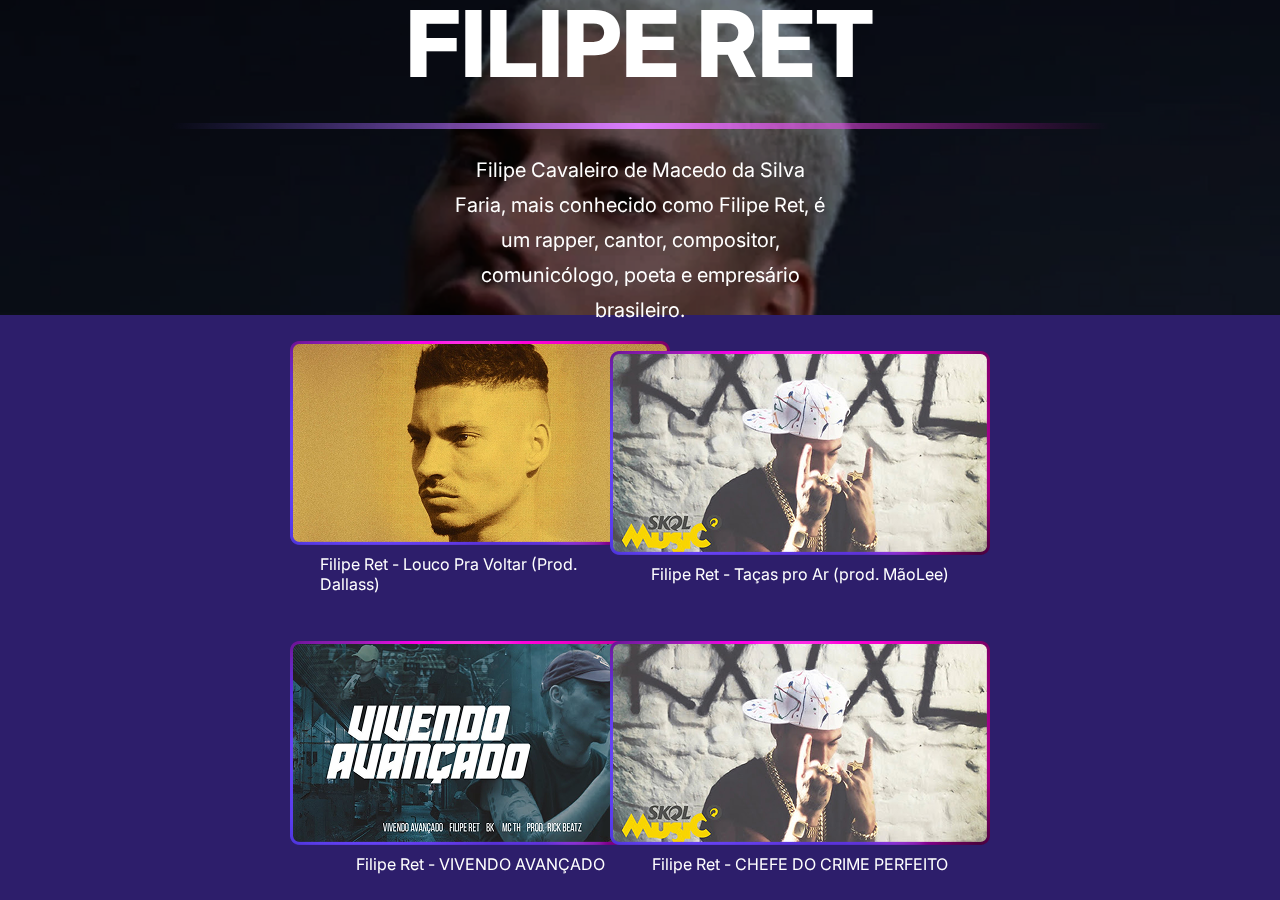
<file: parteAndre/index.html>
<!DOCTYPE html>
<html lang="en">
<head>
    <meta charset="UTF-8">
    <meta name="viewport" content="width=device-width, initial-scale=1.0">
    <title>FILIPE RET</title>
    <link rel="stylesheet" href="style.css">
</head>
<body>
    <header>
        <h1 style="font-size: 92px;">FILIPE RET</h1>
        <img src="./img/Rectangle 1.png" alt="" srcset="">
        <p>Filipe Cavaleiro de Macedo da Silva Faria, mais conhecido como Filipe Ret, é um rapper, cantor, compositor, comunicólogo, poeta e empresário brasileiro.</p>
    </header>
    <main>
        <section>
            <div>
                <div class="imgBox">
                    <img id="btn3Dias" src="./img/loucoPRa.png" alt="" srcset="">
                    <p style="margin-top: 3%;">Filipe Ret - Louco Pra Voltar (Prod. Dallass)</p>
                </div>
                <div class="imgBox">
                    <img id="btnGoodNight" src="./img/tacas.png" alt="" srcset="">
                    <p style="margin-top: 3%;">Filipe Ret - Taças pro Ar (prod. MãoLee)</p>
                </div>
            </div>
            <div>
                <div class="imgBox">
                    <img id="btnCor" src="./img/avancado.png" alt="" srcset="">
                    <p style="margin-top: 3%;">Filipe Ret - VIVENDO AVANÇADO</p>
                </div>
                <div class="imgBox">
                    <img id="btnLetsGo" src="./img/tacas.png" alt="" srcset="">
                    <p style="margin-top: 3%;">Filipe Ret - CHEFE DO CRIME PERFEITO</p>
                </div>
            </div>
        </section>

        <section id="letsGo" class="Video">
            <div id="XletsGo" class="boxSVG">
                <svg xmlns="http://www.w3.org/2000/svg" fill="#FFFFF" viewBox="0 0 384 512"><path d="M376.6 84.5c11.3-13.6 9.5-33.8-4.1-45.1s-33.8-9.5-45.1 4.1L192 206 56.6 43.5C45.3 29.9 25.1 28.1 11.5 39.4S-3.9 70.9 7.4 84.5L150.3 256 7.4 427.5c-11.3 13.6-9.5 33.8 4.1 45.1s33.8 9.5 45.1-4.1L192 306 327.4 468.5c11.3 13.6 31.5 15.4 45.1 4.1s15.4-31.5 4.1-45.1L233.7 256 376.6 84.5z"/></svg>
            </div>
        <iframe id="letIframe" width="1280px" height="720px"
            src="https://www.youtube.com/embed/UaNXwmuMcmA?enablejsapi=1"
            title="YouTube video player" frameborder="0"
            allow="accelerometer; clipboard-write; encrypted-media; gyroscope; picture-in-picture; web-share"
            referrerpolicy="strict-origin-when-cross-origin" allowfullscreen></iframe>
        </section>

        <section id="goodnight" class="Video">
            <div id="Xgoodnight" class="boxSVG">
                <svg xmlns="http://www.w3.org/2000/svg" fill="#FFFFF" viewBox="0 0 384 512"><path d="M376.6 84.5c11.3-13.6 9.5-33.8-4.1-45.1s-33.8-9.5-45.1 4.1L192 206 56.6 43.5C45.3 29.9 25.1 28.1 11.5 39.4S-3.9 70.9 7.4 84.5L150.3 256 7.4 427.5c-11.3 13.6-9.5 33.8 4.1 45.1s33.8 9.5 45.1-4.1L192 306 327.4 468.5c11.3 13.6 31.5 15.4 45.1 4.1s15.4-31.5 4.1-45.1L233.7 256 376.6 84.5z"/></svg>
            </div>
        <iframe id="goodnightF" width="1280px" height="720px"
            src="https://www.youtube.com/embed/ALKqms9nMBc?enablejsapi=1"
            title="YouTube video player" frameborder="0"
            allow="accelerometer; clipboard-write; encrypted-media; gyroscope; picture-in-picture; web-share"
            referrerpolicy="strict-origin-when-cross-origin" allowfullscreen></iframe>
        </section>

        <section id="dias" class="Video">
            <div id="Xdias" class="boxSVG">
                <svg xmlns="http://www.w3.org/2000/svg" fill="#FFFFF" viewBox="0 0 384 512"><path d="M376.6 84.5c11.3-13.6 9.5-33.8-4.1-45.1s-33.8-9.5-45.1 4.1L192 206 56.6 43.5C45.3 29.9 25.1 28.1 11.5 39.4S-3.9 70.9 7.4 84.5L150.3 256 7.4 427.5c-11.3 13.6-9.5 33.8 4.1 45.1s33.8 9.5 45.1-4.1L192 306 327.4 468.5c11.3 13.6 31.5 15.4 45.1 4.1s15.4-31.5 4.1-45.1L233.7 256 376.6 84.5z"/></svg>
            </div>
        <iframe id="diasF" width="1280px" height="720px"
            src="https://www.youtube.com/embed/r37i7UGXlf0?enablejsapi=1"
            title="YouTube video player" frameborder="0"
            allow="accelerometer; clipboard-write; encrypted-media; gyroscope; picture-in-picture; web-share"
            referrerpolicy="strict-origin-when-cross-origin" allowfullscreen></iframe>
        </section>

        <section id="cor" class="Video">
            <div id="Xcor" class="boxSVG">
                <svg xmlns="http://www.w3.org/2000/svg" fill="#FFFFF" viewBox="0 0 384 512"><path d="M376.6 84.5c11.3-13.6 9.5-33.8-4.1-45.1s-33.8-9.5-45.1 4.1L192 206 56.6 43.5C45.3 29.9 25.1 28.1 11.5 39.4S-3.9 70.9 7.4 84.5L150.3 256 7.4 427.5c-11.3 13.6-9.5 33.8 4.1 45.1s33.8 9.5 45.1-4.1L192 306 327.4 468.5c11.3 13.6 31.5 15.4 45.1 4.1s15.4-31.5 4.1-45.1L233.7 256 376.6 84.5z"/></svg>
            </div>
        <iframe id="corF" width="1280px" height="720px"
            src="https://www.youtube.com/embed/ES7hPqTSY0s?enablejsapi=1"
            title="YouTube video player" frameborder="0"
            allow="accelerometer; clipboard-write; encrypted-media; gyroscope; picture-in-picture; web-share"
            referrerpolicy="strict-origin-when-cross-origin" allowfullscreen></iframe>
        </section>
    </main>

    <script src="./script.js"></script>
</body>
</html>
</file>
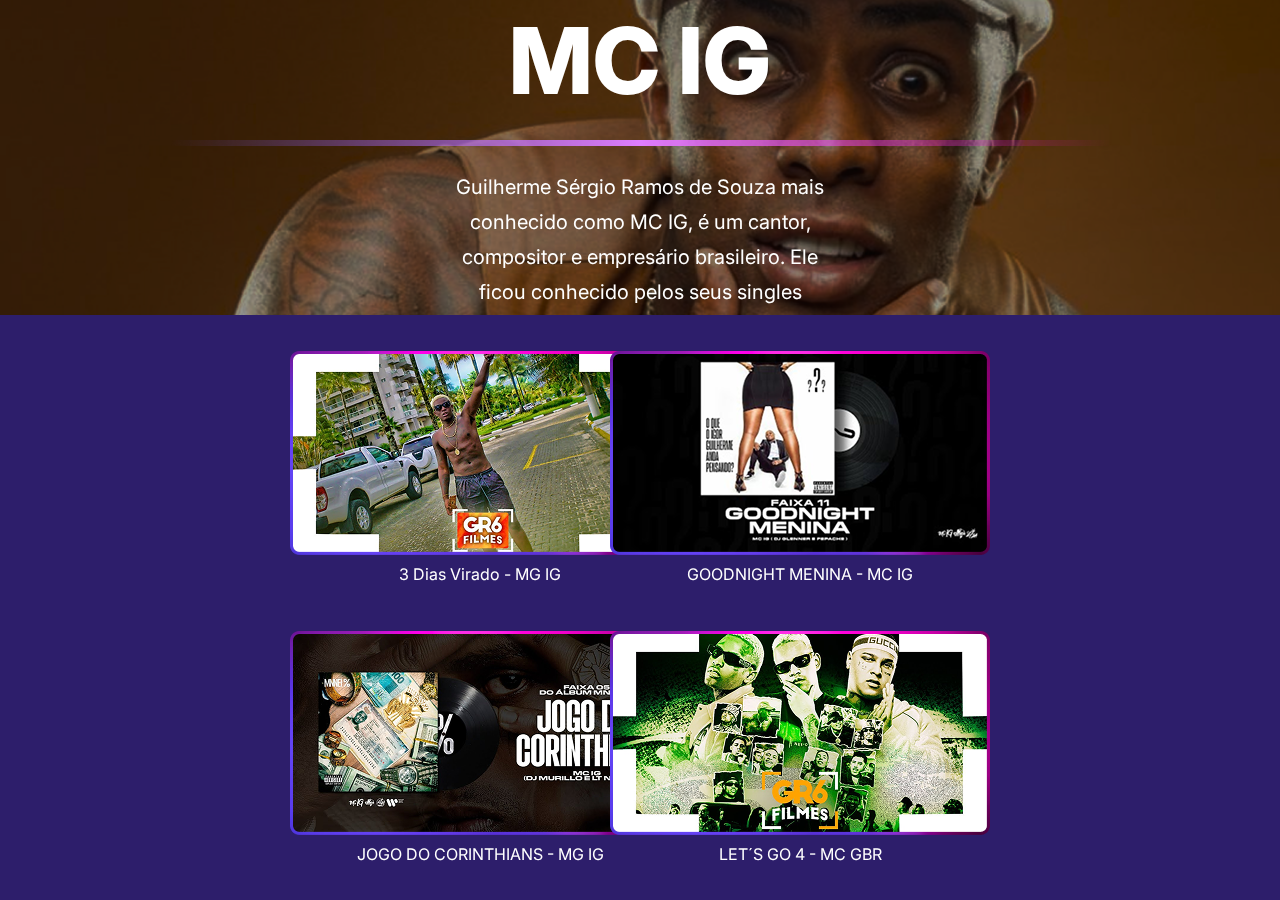
<file: parteCris/index.html>
<!DOCTYPE html>
<html lang="en">
<head>
    <meta charset="UTF-8">
    <meta name="viewport" content="width=device-width, initial-scale=1.0">
    <title>MC IG</title>
    <link rel="stylesheet" href="style.css">
</head>
<body>
    <header>
        <h1 style="font-size: 92px;">MC IG</h1>
        <img src="./img/Rectangle 1.png" alt="" srcset="">
        <p>Guilherme Sérgio Ramos de Souza mais conhecido como MC IG, é um cantor, compositor e empresário brasileiro. Ele ficou conhecido pelos seus singles</p>
    </header>
    <main>
        <section>
            <div>
                <div class="imgBox">
                    <img id="btn3Dias" src="./img/3dias.png" alt="" srcset="">
                    <p style="margin-top: 3%;">3 Dias Virado - MG IG</p>
                </div>
                <div class="imgBox">
                    <img id="btnGoodNight" src="./img/goodnitght.png" alt="" srcset="">
                    <p style="margin-top: 3%;">GOODNIGHT MENINA - MC IG</p>
                </div>
            </div>
            <div>
                <div class="imgBox">
                    <img id="btnCor" src="./img/jogoCorinthias.png" alt="" srcset="">
                    <p style="margin-top: 3%;">JOGO DO CORINTHIANS - MG IG</p>
                </div>
                <div class="imgBox">
                    <img id="btnLetsGo" src="./img/lets4.png" alt="" srcset="">
                    <p style="margin-top: 3%;">LET´S GO 4 - MC GBR</p>
                </div>
            </div>
        </section>

        <section id="letsGo" class="Video">
            <div id="XletsGo" class="boxSVG">
                <svg xmlns="http://www.w3.org/2000/svg" fill="#FFFFF" viewBox="0 0 384 512"><path d="M376.6 84.5c11.3-13.6 9.5-33.8-4.1-45.1s-33.8-9.5-45.1 4.1L192 206 56.6 43.5C45.3 29.9 25.1 28.1 11.5 39.4S-3.9 70.9 7.4 84.5L150.3 256 7.4 427.5c-11.3 13.6-9.5 33.8 4.1 45.1s33.8 9.5 45.1-4.1L192 306 327.4 468.5c11.3 13.6 31.5 15.4 45.1 4.1s15.4-31.5 4.1-45.1L233.7 256 376.6 84.5z"/></svg>
            </div>
        <iframe id="letIframe" width="1280px" height="720px"
            src="https://www.youtube.com/embed/zG5gWncAhls?enablejsapi=1"
            title="YouTube video player" frameborder="0"
            allow="accelerometer; clipboard-write; encrypted-media; gyroscope; picture-in-picture; web-share"
            referrerpolicy="strict-origin-when-cross-origin" allowfullscreen></iframe>
        </section>

        <section id="goodnight" class="Video">
            <div id="Xgoodnight" class="boxSVG">
                <svg xmlns="http://www.w3.org/2000/svg" fill="#FFFFF" viewBox="0 0 384 512"><path d="M376.6 84.5c11.3-13.6 9.5-33.8-4.1-45.1s-33.8-9.5-45.1 4.1L192 206 56.6 43.5C45.3 29.9 25.1 28.1 11.5 39.4S-3.9 70.9 7.4 84.5L150.3 256 7.4 427.5c-11.3 13.6-9.5 33.8 4.1 45.1s33.8 9.5 45.1-4.1L192 306 327.4 468.5c11.3 13.6 31.5 15.4 45.1 4.1s15.4-31.5 4.1-45.1L233.7 256 376.6 84.5z"/></svg>
            </div>
        <iframe id="goodnightF" width="1280px" height="720px"
            src="https://www.youtube.com/embed/ThEjvNFsWCY?enablejsapi=1"
            title="YouTube video player" frameborder="0"
            allow="accelerometer; clipboard-write; encrypted-media; gyroscope; picture-in-picture; web-share"
            referrerpolicy="strict-origin-when-cross-origin" allowfullscreen></iframe>
        </section>

        <section id="dias" class="Video">
            <div id="Xdias" class="boxSVG">
                <svg xmlns="http://www.w3.org/2000/svg" fill="#FFFFF" viewBox="0 0 384 512"><path d="M376.6 84.5c11.3-13.6 9.5-33.8-4.1-45.1s-33.8-9.5-45.1 4.1L192 206 56.6 43.5C45.3 29.9 25.1 28.1 11.5 39.4S-3.9 70.9 7.4 84.5L150.3 256 7.4 427.5c-11.3 13.6-9.5 33.8 4.1 45.1s33.8 9.5 45.1-4.1L192 306 327.4 468.5c11.3 13.6 31.5 15.4 45.1 4.1s15.4-31.5 4.1-45.1L233.7 256 376.6 84.5z"/></svg>
            </div>
        <iframe id="diasF" width="1280px" height="720px"
            src="https://www.youtube.com/embed/5zqUaD1dM34?enablejsapi=1"
            title="YouTube video player" frameborder="0"
            allow="accelerometer; clipboard-write; encrypted-media; gyroscope; picture-in-picture; web-share"
            referrerpolicy="strict-origin-when-cross-origin" allowfullscreen></iframe>
        </section>

        <section id="cor" class="Video">
            <div id="Xcor" class="boxSVG">
                <svg xmlns="http://www.w3.org/2000/svg" fill="#FFFFF" viewBox="0 0 384 512"><path d="M376.6 84.5c11.3-13.6 9.5-33.8-4.1-45.1s-33.8-9.5-45.1 4.1L192 206 56.6 43.5C45.3 29.9 25.1 28.1 11.5 39.4S-3.9 70.9 7.4 84.5L150.3 256 7.4 427.5c-11.3 13.6-9.5 33.8 4.1 45.1s33.8 9.5 45.1-4.1L192 306 327.4 468.5c11.3 13.6 31.5 15.4 45.1 4.1s15.4-31.5 4.1-45.1L233.7 256 376.6 84.5z"/></svg>
            </div>
        <iframe id="corF" width="1280px" height="720px"
            src="https://www.youtube.com/embed/X_ur2Mz2lhs?enablejsapi=1"
            title="YouTube video player" frameborder="0"
            allow="accelerometer; clipboard-write; encrypted-media; gyroscope; picture-in-picture; web-share"
            referrerpolicy="strict-origin-when-cross-origin" allowfullscreen></iframe>
        </section>
    </main>

    <script src="./script.js"></script>
</body>
</html>
</file>
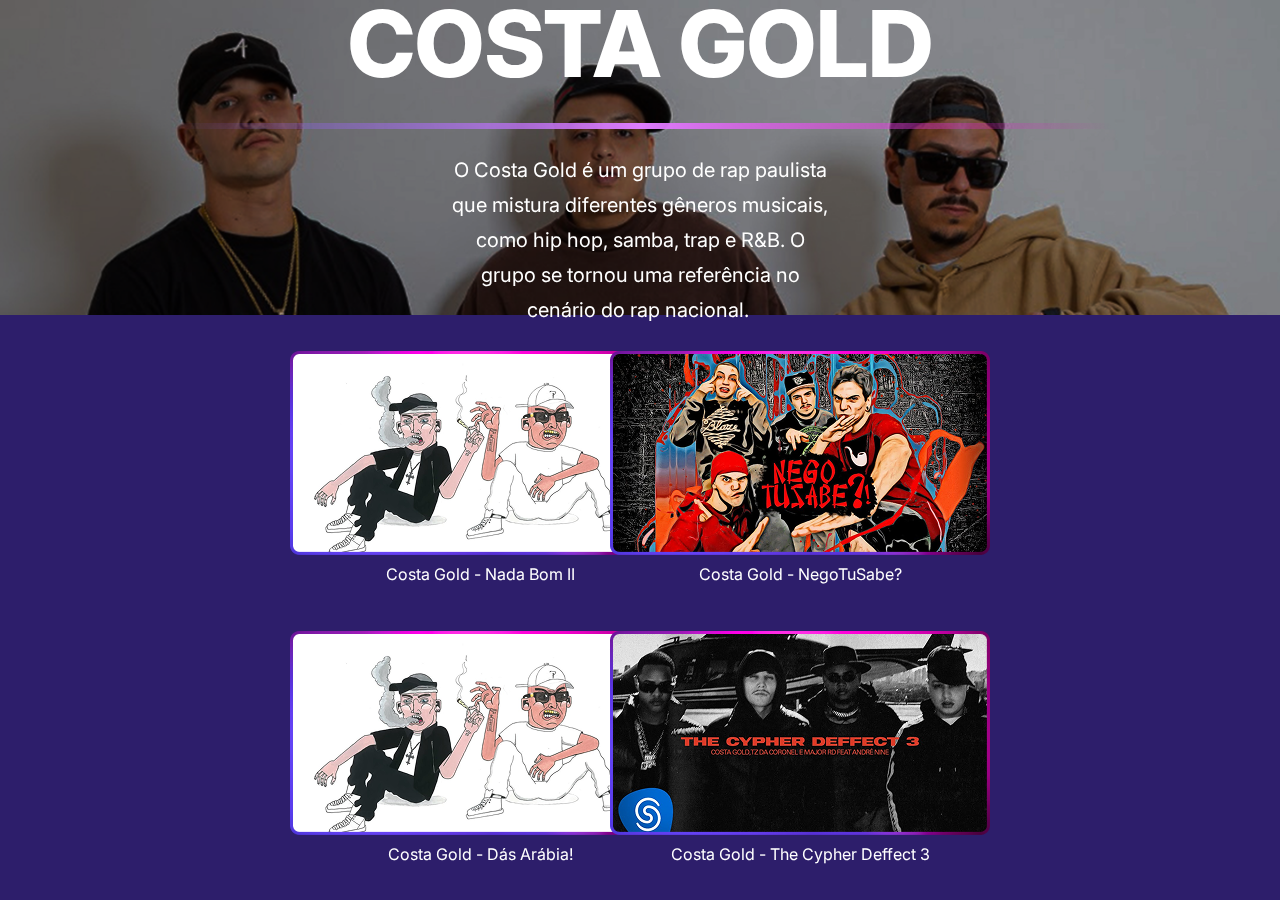
<file: parteGabriel/index.html>
<!DOCTYPE html>
<html lang="en">
<head>
    <meta charset="UTF-8">
    <meta name="viewport" content="width=device-width, initial-scale=1.0">
    <title>COSTA GOLD</title>
    <link rel="stylesheet" href="style.css">
</head>
<body>
    <header>
        <h1 style="font-size: 92px;">COSTA GOLD</h1>
        <img src="./img/Rectangle 1.png" alt="" srcset="">
        <p>O Costa Gold é um grupo de rap paulista que mistura diferentes gêneros musicais, como hip hop, samba, trap e R&B. O grupo 
            se tornou uma referência no cenário do rap nacional. </p>
    </header>
    <main>
        <section>
            <div>
                <div class="imgBox">
                    <img id="btn3Dias" src="./img/nadaBom.png" alt="" srcset="">
                    <p style="margin-top: 3%;">Costa Gold - Nada Bom II</p>
                </div>
                <div class="imgBox">
                    <img id="btnGoodNight" src="./img/negoTusabe.png" alt="" srcset="">
                    <p style="margin-top: 3%;">Costa Gold - NegoTuSabe?</p>
                </div>
            </div>
            <div>
                <div class="imgBox">
                    <img id="btnCor" src="./img/nadaBom.png" alt="" srcset="">
                    <p style="margin-top: 3%;">Costa Gold - Dás Arábia!</p>
                </div>
                <div class="imgBox">
                    <img id="btnLetsGo" src="./img/theCyber.png" alt="" srcset="">
                    <p style="margin-top: 3%;">Costa Gold - The Cypher Deffect 3</p>
                </div>
            </div>
        </section>
        
        <section id="dias" class="Video">
            <div id="Xdias" class="boxSVG">
                <svg xmlns="http://www.w3.org/2000/svg" fill="#FFFFF" viewBox="0 0 384 512"><path d="M376.6 84.5c11.3-13.6 9.5-33.8-4.1-45.1s-33.8-9.5-45.1 4.1L192 206 56.6 43.5C45.3 29.9 25.1 28.1 11.5 39.4S-3.9 70.9 7.4 84.5L150.3 256 7.4 427.5c-11.3 13.6-9.5 33.8 4.1 45.1s33.8 9.5 45.1-4.1L192 306 327.4 468.5c11.3 13.6 31.5 15.4 45.1 4.1s15.4-31.5 4.1-45.1L233.7 256 376.6 84.5z"/></svg>
            </div>
        <iframe id="diasF" width="1280px" height="720px"
            src="https://www.youtube.com/embed/V0XjwuZUxwg?enablejsapi=1"
            title="YouTube video player" frameborder="0"
            allow="accelerometer; clipboard-write; encrypted-media; gyroscope; picture-in-picture; web-share"
            referrerpolicy="strict-origin-when-cross-origin" allowfullscreen></iframe>
        </section>

        <section id="goodnight" class="Video">
            <div id="Xgoodnight" class="boxSVG">
                <svg xmlns="http://www.w3.org/2000/svg" fill="#FFFFF" viewBox="0 0 384 512"><path d="M376.6 84.5c11.3-13.6 9.5-33.8-4.1-45.1s-33.8-9.5-45.1 4.1L192 206 56.6 43.5C45.3 29.9 25.1 28.1 11.5 39.4S-3.9 70.9 7.4 84.5L150.3 256 7.4 427.5c-11.3 13.6-9.5 33.8 4.1 45.1s33.8 9.5 45.1-4.1L192 306 327.4 468.5c11.3 13.6 31.5 15.4 45.1 4.1s15.4-31.5 4.1-45.1L233.7 256 376.6 84.5z"/></svg>
            </div>
        <iframe id="goodnightF" width="1280px" height="720px"
            src="https://www.youtube.com/embed/vjjDcfJ1FLk?enablejsapi=1"
            title="YouTube video player" frameborder="0"
            allow="accelerometer; clipboard-write; encrypted-media; gyroscope; picture-in-picture; web-share"
            referrerpolicy="strict-origin-when-cross-origin" allowfullscreen></iframe>
        </section>

        <section id="cor" class="Video">
            <div id="Xcor" class="boxSVG">
                <svg xmlns="http://www.w3.org/2000/svg" fill="#FFFFF" viewBox="0 0 384 512"><path d="M376.6 84.5c11.3-13.6 9.5-33.8-4.1-45.1s-33.8-9.5-45.1 4.1L192 206 56.6 43.5C45.3 29.9 25.1 28.1 11.5 39.4S-3.9 70.9 7.4 84.5L150.3 256 7.4 427.5c-11.3 13.6-9.5 33.8 4.1 45.1s33.8 9.5 45.1-4.1L192 306 327.4 468.5c11.3 13.6 31.5 15.4 45.1 4.1s15.4-31.5 4.1-45.1L233.7 256 376.6 84.5z"/></svg>
            </div>
        <iframe id="corF" width="1280px" height="720px"
            src="https://www.youtube.com/embed/J333AFC5Cws?enablejsapi=1"
            title="YouTube video player" frameborder="0"
            allow="accelerometer; clipboard-write; encrypted-media; gyroscope; picture-in-picture; web-share"
            referrerpolicy="strict-origin-when-cross-origin" allowfullscreen></iframe>
        </section>

        <section id="letsGo" class="Video">
            <div id="XletsGo" class="boxSVG">
                <svg xmlns="http://www.w3.org/2000/svg" fill="#FFFFF" viewBox="0 0 384 512"><path d="M376.6 84.5c11.3-13.6 9.5-33.8-4.1-45.1s-33.8-9.5-45.1 4.1L192 206 56.6 43.5C45.3 29.9 25.1 28.1 11.5 39.4S-3.9 70.9 7.4 84.5L150.3 256 7.4 427.5c-11.3 13.6-9.5 33.8 4.1 45.1s33.8 9.5 45.1-4.1L192 306 327.4 468.5c11.3 13.6 31.5 15.4 45.1 4.1s15.4-31.5 4.1-45.1L233.7 256 376.6 84.5z"/></svg>
            </div>
        <iframe id="letIframe" width="1280px" height="720px"
            src="https://www.youtube.com/embed/iQ-4RxOsKhI?enablejsapi=1"
            title="YouTube video player" frameborder="0"
            allow="accelerometer; clipboard-write; encrypted-media; gyroscope; picture-in-picture; web-share"
            referrerpolicy="strict-origin-when-cross-origin" allowfullscreen></iframe>
        </section>

    </main>

    <script src="./script.js"></script>
</body>
</html>
</file>
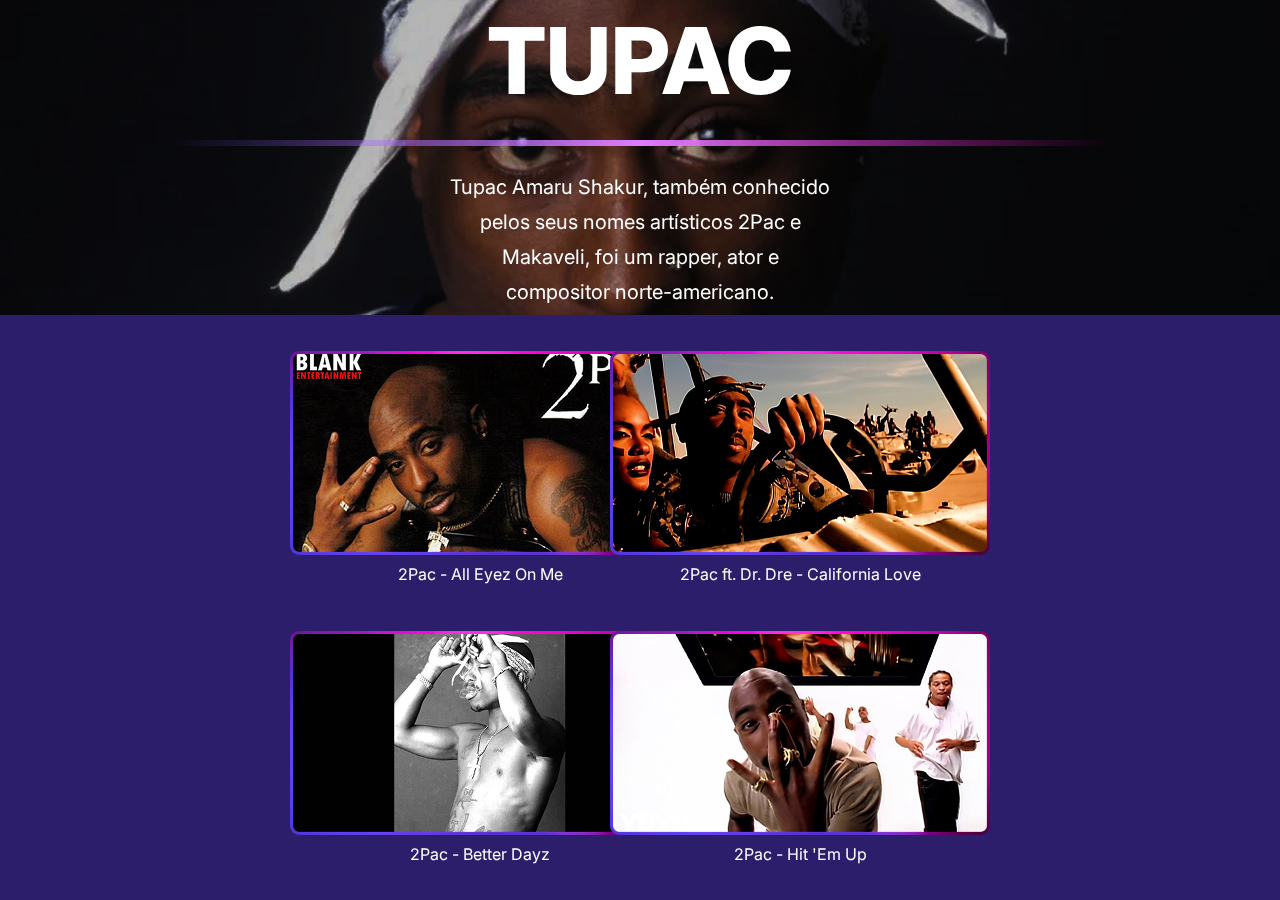
<file: parteKaua/index.html>
<!DOCTYPE html>
<html lang="en">
<head>
    <meta charset="UTF-8">
    <meta name="viewport" content="width=device-width, initial-scale=1.0">
    <title>TUPAC</title>
    <link rel="stylesheet" href="style.css">
</head>
<body>
    <header>
        <h1 style="font-size: 92px;">TUPAC</h1>
        <img src="./img/Rectangle 1.png" alt="" srcset="">
        <p>Tupac Amaru Shakur, também conhecido pelos seus nomes artísticos 2Pac e Makaveli, foi um rapper, ator e compositor norte-americano.</p>
    </header>
    <main>
        <section>
            <div>
                <div class="imgBox">
                    <img id="btn3Dias" src="./img/AYES.png" alt="" srcset="">
                    <p style="margin-top: 3%;">2Pac - All Eyez On Me</p>
                </div>
                <div class="imgBox">
                    <img id="btnGoodNight" src="./img/california.png" alt="" srcset="">
                    <p style="margin-top: 3%;">2Pac ft. Dr. Dre - California Love</p>
                </div>
            </div>
            <div>
                <div class="imgBox">
                    <img id="btnCor" src="./img/better.png" alt="" srcset="">
                    <p style="margin-top: 3%;">2Pac - Better Dayz</p>
                </div>
                <div class="imgBox">
                    <img id="btnLetsGo" src="./img/up.png" alt="" srcset="">
                    <p style="margin-top: 3%;">2Pac - Hit 'Em Up</p>
                </div>
            </div>
        </section>

        <section id="letsGo" class="Video">
            <div id="XletsGo" class="boxSVG">
                <svg xmlns="http://www.w3.org/2000/svg" fill="#FFFFF" viewBox="0 0 384 512"><path d="M376.6 84.5c11.3-13.6 9.5-33.8-4.1-45.1s-33.8-9.5-45.1 4.1L192 206 56.6 43.5C45.3 29.9 25.1 28.1 11.5 39.4S-3.9 70.9 7.4 84.5L150.3 256 7.4 427.5c-11.3 13.6-9.5 33.8 4.1 45.1s33.8 9.5 45.1-4.1L192 306 327.4 468.5c11.3 13.6 31.5 15.4 45.1 4.1s15.4-31.5 4.1-45.1L233.7 256 376.6 84.5z"/></svg>
            </div>
        <iframe id="letIframe" width="1280px" height="720px"
            src="https://www.youtube.com/embed/bzF4CoTYEuA?enablejsapi=1"
            title="YouTube video player" frameborder="0"
            allow="accelerometer; clipboard-write; encrypted-media; gyroscope; picture-in-picture; web-share"
            referrerpolicy="strict-origin-when-cross-origin" allowfullscreen></iframe>
        </section>

        <section id="goodnight" class="Video">
            <div id="Xgoodnight" class="boxSVG">
                <svg xmlns="http://www.w3.org/2000/svg" fill="#FFFFF" viewBox="0 0 384 512"><path d="M376.6 84.5c11.3-13.6 9.5-33.8-4.1-45.1s-33.8-9.5-45.1 4.1L192 206 56.6 43.5C45.3 29.9 25.1 28.1 11.5 39.4S-3.9 70.9 7.4 84.5L150.3 256 7.4 427.5c-11.3 13.6-9.5 33.8 4.1 45.1s33.8 9.5 45.1-4.1L192 306 327.4 468.5c11.3 13.6 31.5 15.4 45.1 4.1s15.4-31.5 4.1-45.1L233.7 256 376.6 84.5z"/></svg>
            </div>
        <iframe id="goodnightF" width="1280px" height="720px"
            src="https://www.youtube.com/embed/1Jbj5JoKON0?enablejsapi=1"
            title="YouTube video player" frameborder="0"
            allow="accelerometer; clipboard-write; encrypted-media; gyroscope; picture-in-picture; web-share"
            referrerpolicy="strict-origin-when-cross-origin" allowfullscreen></iframe>
        </section>

        <section id="dias" class="Video">
            <div id="Xdias" class="boxSVG">
                <svg xmlns="http://www.w3.org/2000/svg" fill="#FFFFF" viewBox="0 0 384 512"><path d="M376.6 84.5c11.3-13.6 9.5-33.8-4.1-45.1s-33.8-9.5-45.1 4.1L192 206 56.6 43.5C45.3 29.9 25.1 28.1 11.5 39.4S-3.9 70.9 7.4 84.5L150.3 256 7.4 427.5c-11.3 13.6-9.5 33.8 4.1 45.1s33.8 9.5 45.1-4.1L192 306 327.4 468.5c11.3 13.6 31.5 15.4 45.1 4.1s15.4-31.5 4.1-45.1L233.7 256 376.6 84.5z"/></svg>
            </div>
        <iframe id="diasF" width="1280px" height="720px"
            src="https://www.youtube.com/embed/6k86GR_Qvqo?enablejsapi=1"
            title="YouTube video player" frameborder="0"
            allow="accelerometer; clipboard-write; encrypted-media; gyroscope; picture-in-picture; web-share"
            referrerpolicy="strict-origin-when-cross-origin" allowfullscreen></iframe>
        </section>

        <section id="cor" class="Video">
            <div id="Xcor" class="boxSVG">
                <svg xmlns="http://www.w3.org/2000/svg" fill="#FFFFF" viewBox="0 0 384 512"><path d="M376.6 84.5c11.3-13.6 9.5-33.8-4.1-45.1s-33.8-9.5-45.1 4.1L192 206 56.6 43.5C45.3 29.9 25.1 28.1 11.5 39.4S-3.9 70.9 7.4 84.5L150.3 256 7.4 427.5c-11.3 13.6-9.5 33.8 4.1 45.1s33.8 9.5 45.1-4.1L192 306 327.4 468.5c11.3 13.6 31.5 15.4 45.1 4.1s15.4-31.5 4.1-45.1L233.7 256 376.6 84.5z"/></svg>
            </div>
        <iframe id="corF" width="1280px" height="720px"
            src="https://www.youtube.com/embed/m3sII2wsbpM?enablejsapi=1"
            title="YouTube video player" frameborder="0"
            allow="accelerometer; clipboard-write; encrypted-media; gyroscope; picture-in-picture; web-share"
            referrerpolicy="strict-origin-when-cross-origin" allowfullscreen></iframe>
        </section>
    </main>

    <script src="./script.js"></script>
</body>
</html>
</file>
<file: parteAndre/style.css>
@import url('https://fonts.googleapis.com/css2?family=Inter:ital,opsz,wght@0,14..32,100..900;1,14..32,100..900&display=swap');
*{
    margin: 0;
    padding: 0;
    box-sizing: border-box;
    font-family: "Inter", sans-serif;
}

body{
    background-color: #2D1E6B;
    position: relative;
}

header {
    width: 100%;
    height: 35vh;
    background: url(./img/ret.png);
    background-repeat: no-repeat;
    background-size: cover;
    display: flex;
    align-items: center;
    justify-content: center;
    flex-direction: column;
    gap: 24px;
    color: white;
}

header h1{
    font-weight: 800;
}

header p{
    width: 30%;
    text-align: center;
    font-size: 20px;
    line-height: 35px;
}

section{
    width: 100%;
    height: 65vh;
    display: flex;
    flex-direction: column;
    align-items: center;
    justify-content: center;
    gap: 8%;
}

div{
    display: flex;
    align-items: center;
    justify-content: space-between;
    width: 50%;
}

div img{
    cursor: pointer;
}

.imgBox{
    display: flex;
    justify-content: center;
    color: white;
    flex-direction: column;
    height: 100%;
}

/*-------SCRIPT----------*/

.Video{
    position: absolute;
    background-color: rgb(4, 4, 4, 0.4);
    transition: all 1s;
    opacity: 0%;
    z-index: -1000;
    width: 100%;
    height: 100vh;
    top: 0;
}
.boxSVG{
    position: absolute;
    width: 5%;
    top: 4%;
    right: 2%;
    width: 40px;
    height: 40px;
    background-color: white;
    border-radius: 100%;
    display: flex;
    align-items: center;
    justify-content: center;
    cursor: pointer;
}
.boxSVG svg{
    width: 30%;
}
</file>
<file: parteCris/style.css>
@import url('https://fonts.googleapis.com/css2?family=Inter:ital,opsz,wght@0,14..32,100..900;1,14..32,100..900&display=swap');
*{
    margin: 0;
    padding: 0;
    box-sizing: border-box;
    font-family: "Inter", sans-serif;
}

body{
    background-color: #2D1E6B;
    position: relative;
}

header {
    width: 100%;
    height: 35vh;
    background: url(./img/image.png);
    background-repeat: no-repeat;
    background-size: cover;
    display: flex;
    align-items: center;
    justify-content: center;
    flex-direction: column;
    gap: 24px;
    color: white;
}

header h1{
    font-weight: 800;
}

header p{
    width: 30%;
    text-align: center;
    font-size: 20px;
    line-height: 35px;
}

section{
    width: 100%;
    height: 65vh;
    display: flex;
    flex-direction: column;
    align-items: center;
    justify-content: center;
    gap: 8%;
}

div{
    display: flex;
    align-items: center;
    justify-content: space-between;
    width: 50%;
}

div img{
    cursor: pointer;
}

.imgBox{
    display: flex;
    justify-content: center;
    color: white;
    flex-direction: column;
    height: 100%;
}

/*-------SCRIPT----------*/

.Video{
    position: absolute;
    background-color: rgb(4, 4, 4, 0.4);
    transition: all 1s;
    opacity: 0%;
    z-index: -1000;
    width: 100%;
    height: 100vh;
    top: 0;
}
.boxSVG{
    position: absolute;
    width: 5%;
    top: 4%;
    right: 2%;
    width: 40px;
    height: 40px;
    background-color: white;
    border-radius: 100%;
    display: flex;
    align-items: center;
    justify-content: center;
    cursor: pointer;
}
.boxSVG svg{
    width: 30%;
}
</file>
<file: parteGabriel/style.css>
@import url('https://fonts.googleapis.com/css2?family=Inter:ital,opsz,wght@0,14..32,100..900;1,14..32,100..900&display=swap');
*{
    margin: 0;
    padding: 0;
    box-sizing: border-box;
    font-family: "Inter", sans-serif;
}

body{
    background-color: #2D1E6B;
    position: relative;
}

header {
    width: 100%;
    height: 35vh;
    background: url(./img/costa.png);
    background-repeat: no-repeat;
    background-size: cover;
    display: flex;
    align-items: center;
    justify-content: center;
    flex-direction: column;
    gap: 24px;
    color: white;
}

header h1{
    font-weight: 800;
}

header p{
    width: 30%;
    text-align: center;
    font-size: 20px;
    line-height: 35px;
}

section{
    width: 100%;
    height: 65vh;
    display: flex;
    flex-direction: column;
    align-items: center;
    justify-content: center;
    gap: 8%;
}

div{
    display: flex;
    align-items: center;
    justify-content: space-between;
    width: 50%;
}

div img{
    cursor: pointer;
}

.imgBox{
    display: flex;
    justify-content: center;
    color: white;
    flex-direction: column;
    height: 100%;
}

/*-------SCRIPT----------*/

.Video{
    position: absolute;
    background-color: rgb(4, 4, 4, 0.4);
    transition: all 1s;
    opacity: 0%;
    z-index: -1000;
    width: 100%;
    height: 100vh;
    top: 0;
}
.boxSVG{
    position: absolute;
    width: 5%;
    top: 4%;
    right: 2%;
    width: 40px;
    height: 40px;
    background-color: white;
    border-radius: 100%;
    display: flex;
    align-items: center;
    justify-content: center;
    cursor: pointer;
}
.boxSVG svg{
    width: 30%;
}
</file>
<file: parteKaua/style.css>
@import url('https://fonts.googleapis.com/css2?family=Inter:ital,opsz,wght@0,14..32,100..900;1,14..32,100..900&display=swap');
*{
    margin: 0;
    padding: 0;
    box-sizing: border-box;
    font-family: "Inter", sans-serif;
}

body{
    background-color: #2D1E6B;
    position: relative;
}

header {
    width: 100%;
    height: 35vh;
    background: url(./img/tupac.png);
    background-repeat: no-repeat;
    background-size: cover;
    display: flex;
    align-items: center;
    justify-content: center;
    flex-direction: column;
    gap: 24px;
    color: white;
}

header h1{
    font-weight: 800;
}

header p{
    width: 30%;
    text-align: center;
    font-size: 20px;
    line-height: 35px;
}

section{
    width: 100%;
    height: 65vh;
    display: flex;
    flex-direction: column;
    align-items: center;
    justify-content: center;
    gap: 8%;
}

div{
    display: flex;
    align-items: center;
    justify-content: space-between;
    width: 50%;
}

div img{
    cursor: pointer;
}

.imgBox{
    display: flex;
    justify-content: center;
    color: white;
    flex-direction: column;
    height: 100%;
}

/*-------SCRIPT----------*/

.Video{
    position: absolute;
    background-color: rgb(4, 4, 4, 0.4);
    transition: all 1s;
    opacity: 0%;
    z-index: -1000;
    width: 100%;
    height: 100vh;
    top: 0;
}
.boxSVG{
    position: absolute;
    width: 5%;
    top: 4%;
    right: 2%;
    width: 40px;
    height: 40px;
    background-color: white;
    border-radius: 100%;
    display: flex;
    align-items: center;
    justify-content: center;
    cursor: pointer;
}
.boxSVG svg{
    width: 30%;
}
</file>
